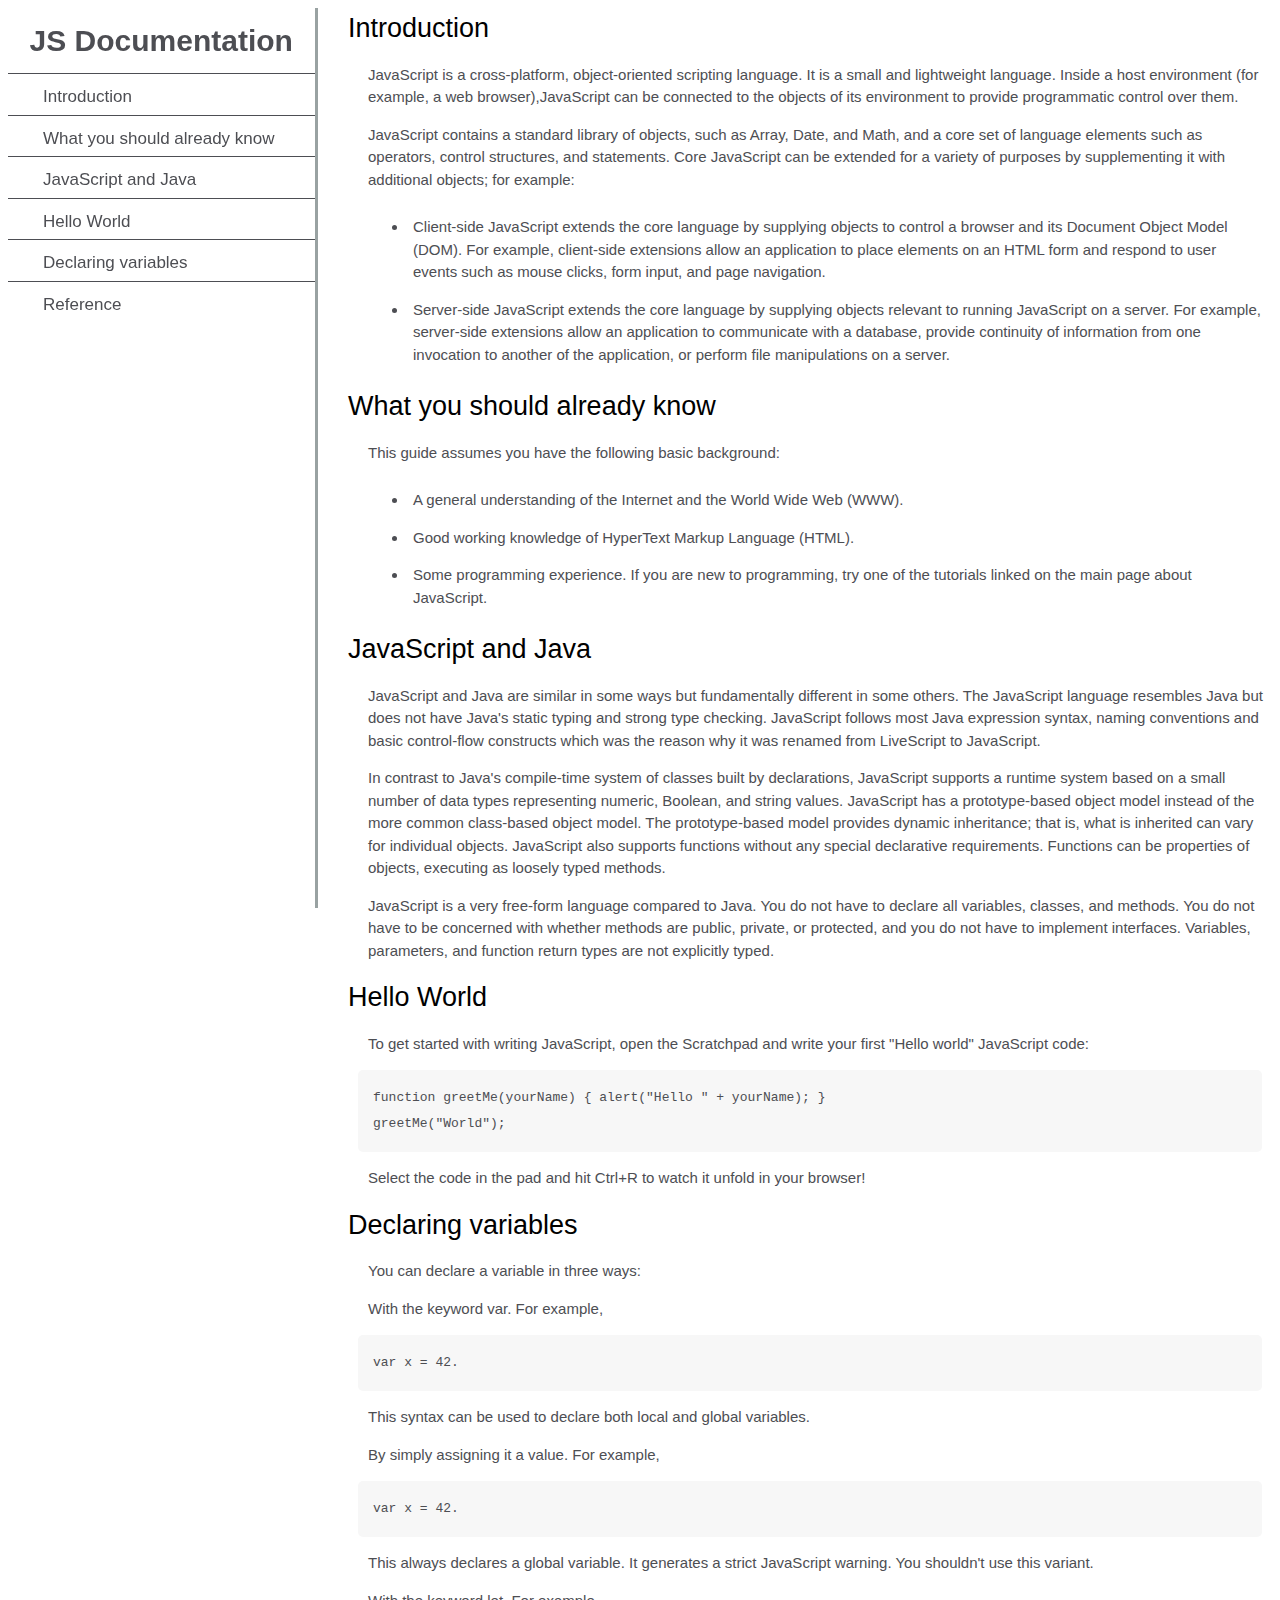
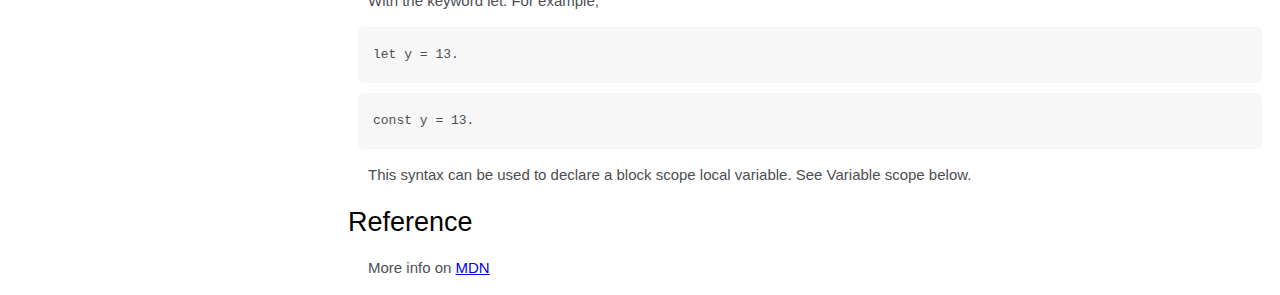
<file: documentation-page/index.html>
<!DOCTYPE html>
<html lang="en">
<head>
    <meta charset="UTF-8">
    <meta name="viewport" content="width=device-width, initial-scale=1.0">
    <title>JS Documentation</title>
    <link rel="stylesheet" href="styles.css">
</head>
<body>

        <nav id="navbar">
            <header><h1>JS Documentation</h1></header>
            <ul>
                <li><a class="nav-link" href="#Introduction">Introduction</a></li>
                <li><a class="nav-link" href="#What_you_should_already_know">What you should already know</a></li>
                <li><a class="nav-link" href="#JavaScript_and_Java">JavaScript and Java</a></li>
                <li><a class="nav-link" href="#Hello_World">Hello World</a></li>
                <li><a class="nav-link" href="#Declaring_variables">Declaring variables</a></li>
                <li><a class="nav-link" href="#Reference">Reference</a></li>
            </ul>
        </nav>
    
        <main id="main-doc">
            <section id="Introduction" class="main-section">
                <header>Introduction</header>
    
                <article>
                    <p>JavaScript is a cross-platform, object-oriented scripting language. It is a small and lightweight language. Inside a host environment
                        (for example, a web browser),JavaScript can be connected to the objects of its environment to provide programmatic control over them.
                   </p>
       
                   <p>JavaScript contains a standard library of objects, such as Array, Date, and Math, and a core set of language elements such as operators,
                        control structures, and statements. Core JavaScript can be extended for a variety of purposes by supplementing it with additional objects; for example:</p>
       
                   <ul>
                       <li>
                       Client-side JavaScript extends the core language by supplying objects to control a browser and its Document Object Model (DOM). 
                       For example, client-side extensions allow an application to place elements on an HTML form and respond to user events such as mouse clicks, form input, and page navigation.      
                       </li>
       
                       <li>
                       Server-side JavaScript extends the core language by supplying objects relevant to running JavaScript on a server. For example, server-side extensions allow an application to communicate with a database,
                       provide continuity of information from one invocation to another of the application, or perform file manipulations on a server.
                       </li>
                   </ul>
                </article>
    
            </section>
    
            <section id="What_you_should_already_know" class="main-section">
                <header>What you should already know</header>
                <article>

                    <p>This guide assumes you have the following basic background:</p>

                    <ul>
                        <li>
                        A general understanding of the Internet and the World Wide Web (WWW).      
                        </li>

                        <li>
                        Good working knowledge of HyperText Markup Language (HTML).
                        </li>

                        <li>
                        Some programming experience. If you are new to programming, try one of the tutorials linked on the main page about JavaScript.
                        </li>
                    </ul>
    
                </article>
            </section class="main-section">
            
            <section id="JavaScript_and_Java" class="main-section">
                <header>JavaScript and Java</header>

                <p>
                    JavaScript and Java are similar in some ways but fundamentally different in some others. The JavaScript language resembles Java but does not have Java's static typing and strong type checking.
                    JavaScript follows most Java expression syntax, naming conventions and basic control-flow constructs which was the reason why it was renamed from LiveScript to JavaScript. 
                </p>

                <p>
                    In contrast to Java's compile-time system of classes built by declarations, JavaScript supports a runtime system based on a small number of data types representing numeric, Boolean, and string values. JavaScript has a prototype-based object model instead of the more common class-based object model. The prototype-based model provides dynamic inheritance; that is, what is inherited can vary for individual objects. 
                    JavaScript also supports functions without any special declarative requirements. Functions can be properties of objects, executing as loosely typed methods.  
                </p>

                <p>
                    JavaScript is a very free-form language compared to Java. You do not have to declare all variables, classes, and methods. You do not have to be concerned with whether methods are public, private, or protected, and you do not have to implement interfaces. 
                    Variables, parameters, and function return types are not explicitly typed.  
                </p>
                
            </section class="main-section">
    
            <section id="Hello_World" class="main-section">
                <header>Hello World</header>

                <p>To get started with writing JavaScript, open the Scratchpad and write your first "Hello world" JavaScript code:</p>

                <code>function greetMe(yourName) { alert("Hello " + yourName); }
                    greetMe("World");
                </code>

                <p>Select the code in the pad and hit Ctrl+R to watch it unfold in your browser!</p>
                
            </section class="main-section">
    
            <section id="Declaring_variables" class="main-section">
                <header>Declaring variables</header>

                <p>
                You can declare a variable in three ways:  
                </p>

                <p>
                With the keyword var. For example,
                </p>

                <code>var x = 42.
                </code>

                <p>
                 This syntax can be used to declare both local and global variables.
                </p>

                <p>
                By simply assigning it a value. For example,
                </p>

                <code>var x = 42.
                </code>

                <p>
                This always declares a global variable. It generates a strict JavaScript warning. You shouldn't use this variant.
                </p>

                <p>
                With the keyword let. For example,
                </p>

                <code>let y = 13.
                </code>

                <code>const y = 13.
                </code>

                <p>
                This syntax can be used to declare a block scope local variable. See Variable scope below.
                </p>

            </section>
    
            <section id="Reference" class="main-section">
                <header>Reference</header>

                <p>More info on <a href="www.com">MDN</a></p>
            </section>
    
        </main> 

    
</body>
</html>
</file>
<file: documentation-page/styles.css>
body {
    font-size: 15px;
    line-height: 1.5;
    font-family: 'Open Sans', Arial, sans-serif;
    color: #4d4e53;
}

section header {
    font-size: 1.8em;
    font-weight: 500;
    color: black;
}

section {
    margin-left: 50px;;
}

li {
    padding: 10px 10px 5px 5px;
}
p {
    margin-left: 20px;
}

article li {
    margin-left: 20px;
}


#navbar li {
    list-style: none;
    border-top: 1px solid;
    font-size: 17px;
}

#navbar a {
    padding: 10px 30px;
    color: #4d4e53;
    text-decoration: none;
    cursor: pointer;
}

#navbar {
    position: fixed;
    min-width: 290px;
    height: 100%; 
    border-right: solid;
    border-color: rgba(0, 22, 22, 0.4);
}


#navbar header {
    text-align: center;
}

#navbar header h1 {
    margin: 10px;
}


#navbar ul {
    padding: 0; /* Remove default padding */
    margin: 0; /* Remove default margin */
}

#main-doc {
    margin-left: 290px; /* Width of the fixed navbar */
    width: calc(100% - 290px); /* Width of the viewport minus the fixed navbar's width */
}

code {
    display: block;
    text-align: left;
    white-space: pre-line;
    position: relative;
    word-break: normal;
    word-wrap: normal;
    line-height: 2;
    background-color: #f7f7f7;
    padding: 15px;
    margin: 10px;
    border-radius: 5px;
    font-size: medium;
}

@media (max-width: 800px) {
    body {
        display: flex;
        flex-direction: column;
    }
    #navbar {

        position: relative;
        width: 100%;
        border-right: solid;
        border-color: rgba(0, 22, 22, 0.4);
        overflow: scroll;
    }

    #main-doc {
        width: 100%;
        margin-left: 0;
    }

}
</file>
